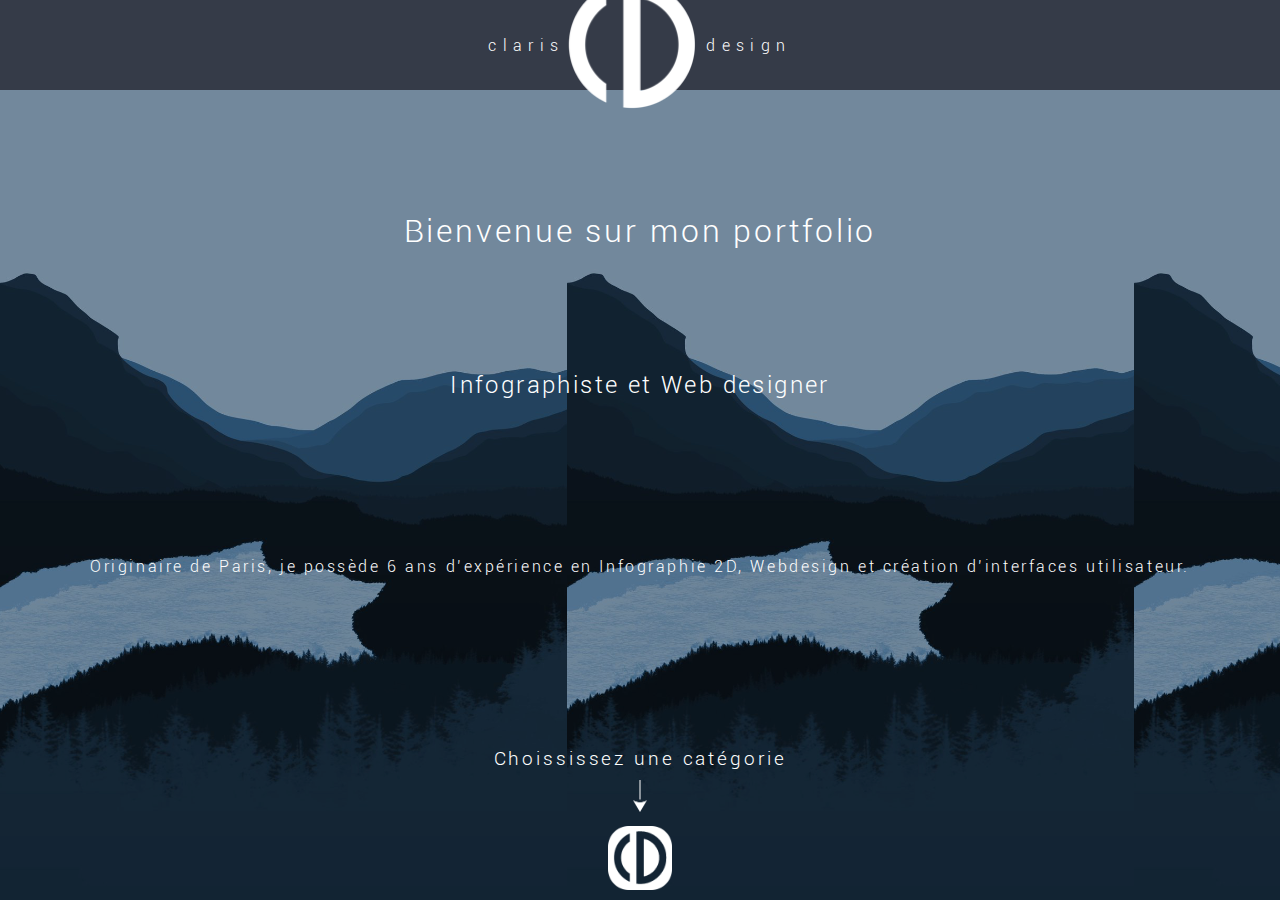
<file: index.html>
<!DOCTYPE html>
<html lang="en">

<head>
    <meta charset="UTF-8">
    <meta name="viewport" content="width=device-width, initial-scale=1.0">
    <meta http-equiv="X-UA-Compatible" content="ie=edge">
    <title>Document</title>
    <link rel="stylesheet" href="./style.css">
    <link rel="manifest" href="./manifest.json">
    <link rel="apple-touch-icon" href="./ressources/images/logo-n.png">
    <meta name="theme-color" content="white" />
    <meta name="apple-mobile-web-app-capable" content="yes">
    <meta name="apple-mobile-web-app-status-bar-style" content="black">
    <meta name="apple-mobile-web-app-title" content="Hello World">
    <meta name="msapplication-TileColor" content="#FFFFFF">
</head>

<body>

    <div id="topPhone">
        <a href="./index.html">
            <p>
                clari<span>s</span><img src="./ressources/images/logoCD.png" alt="d">design</p>
        </a>
    </div>

    <main>
        <h1>Bienvenue sur mon portfolio</h1>
        <h2>Infographiste et Web designer</h2>
        <p>Originaire de Paris, je possède 6 ans
            d’expérience en Infographie 2D,
            Webdesign et création d’interfaces
            utilisateur.</p>
    </main>
    <nav>
        <div id="arrow">
            <h3>Choississez une catégorie</h3>
            <img src="./ressources/images/arrow.png" alt="">
        </div>
        <div id="button">
            <div class="categorie">
                <li><a href="./images.html"><img src="./ressources/images/menu-apropos.png" alt=""><span>a
                            propos</span></a>
                </li>
                <li><a href="./images.html"><img src="./ressources/images/menu-logo.png" alt=""><span>logo</span></a>
                </li>

            </div>
            <img id="buttonImg" src="./ressources/images/bouton-menu.png" alt="">
            <div class="categorie">
                <li><a href="./images.html"><img src="./ressources/images/menu-interfaces.png"
                            alt=""><span>interfaces</span></a></li>

                <li><a href="./images.html"><img src="./ressources/images/menu-contact.png"
                            alt=""><span>contact</span></a>
                </li>

            </div>
        </div>
    </nav>
    <script src="./ressources/js/main.js"></script>
</body>

</html>
</file>
<file: style.css>
@font-face {
    font-family: myFirstFont;
    src: url("/ressources/font/Roboto-Light.ttf");
}

* {
    padding: 0;
    margin: 0;
    font-weight: lighter;
}

body,
html {
    height: 100%;

}

a {
    text-decoration: none;
    color: white;
}

body {

    color: white;
    font-family: myFirstFont;
    background-position-y: bottom;
    background-image: url("/ressources/images/bg.png");
    background-size: auto 100%;
    display: flex;
    flex-direction: column;
}

#topPhone {
    display: flex;
    height: 10%;
    background-color: #353b48;
}

#topPhone>a {
    display: flex;
    height: 100%;
    width: 100%;
    background-color: #353b48;

}

#topPhone>a>p {
    display: flex;
    padding: 0;
    margin: 0;
    height: fit-content;
    width: 100%;
    align-items: center;
    justify-content: center;
    align-self: center;
}

#topPhone>a>p>img {
    width: 10%;
    height: 10%;
    margin: 10px;
}

#topPhone>a>p {
    letter-spacing: .400rem;

}

#topPhone>a>p>span {
    letter-spacing: .000rem;

}

main {
    display: flex;
    flex-direction: column;
    text-align: center;
    flex: 1;
    padding: 0px 2em;

}

main>h1 {
    padding: 10% 0%;
    letter-spacing: .18rem;
    font-size: 2em;
}

main>h2 {
    padding-bottom: 13%;
    letter-spacing: .15rem;
}

main>p {
    letter-spacing: .160rem;
}

nav {
    display: flex;
    flex-direction: column;
    text-align: center;
    align-items: center;
}

nav>div {
    height: 50%;
    width: 100%;
}

nav>div>img {
    height: 40%;
}

nav>div>h3 {
    letter-spacing: .180rem;
    padding-bottom: 10px;
}



nav>p {
    height: auto;
}

nav>div {
    width: 100%;
    height: auto;
}

nav>#arrow>img {
    height: 2em;
    padding-bottom: 10px;
}

nav>#button>img {
    height: 4em;
    width: auto;
    padding-left: 10px;
    padding-right: 10px;
    padding-bottom: 10px;
}

nav>#button {
    display: flex;
    align-items: center;
    flex-direction: row;
    justify-content: center;
}

nav>#button>.categorie {
    display: flex;
    list-style: none;
    flex-direction: row;
    transition: all 1s;
}

nav>#button>.categorie>li {
    display: flex;
    flex-direction: column;
    font-size: 0.7em;
    width: 4em;
    transition: all 2s;
    transition: opacity 1.5s;

}

nav>#button>.categorie>li>a {
    opacity: 0;
    transition: all 1.5s;
}

nav>#button>.categorie.show {
    color: white;
    margin: 0;
    transition: all 1s;
}

nav>#button>.categorie.show>li {
    display: flex;
    padding: 0px 10px;
    margin: 0;
    transition: all .5s;
    transition: opacity 1.5s;
}

nav>#button>.categorie>li>a,
nav>#button>.categorie.show>li>a {
    display: flex;
    justify-content: center;
    flex-direction: column;
}


nav>#button>.categorie>li>a>img {
    height: 3.5em;
    align-self: center;
}

nav>#button>.categorie>li>a {
    text-decoration: none;
    color: white;

}



#button.slide {
    flex-direction: row;
    justify-content: center;
}
</file>
